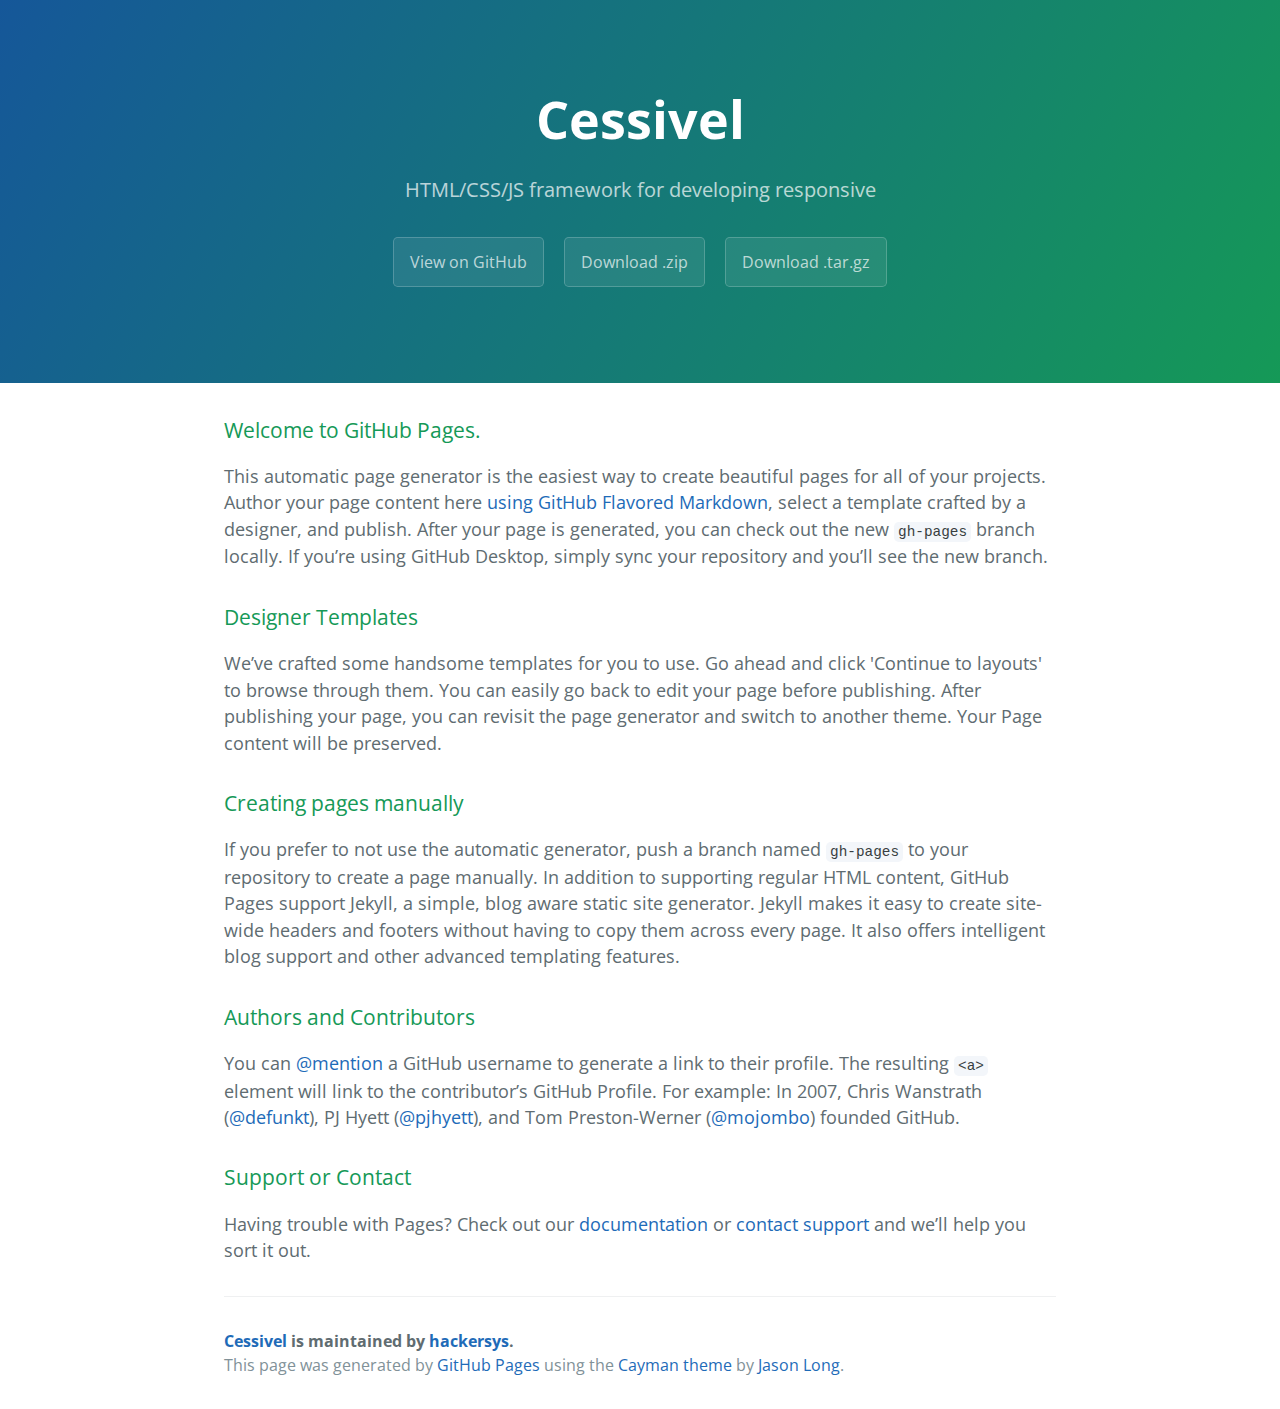
<file: index.html>
<!DOCTYPE html>
<html lang="en-us">
  <head>
    <meta charset="UTF-8">
    <title>Cessivel by hackersys</title>
    <meta name="viewport" content="width=device-width, initial-scale=1">
    <link rel="stylesheet" type="text/css" href="stylesheets/normalize.css" media="screen">
    <link href='https://fonts.googleapis.com/css?family=Open+Sans:400,700' rel='stylesheet' type='text/css'>
    <link rel="stylesheet" type="text/css" href="stylesheets/stylesheet.css" media="screen">
    <link rel="stylesheet" type="text/css" href="stylesheets/github-light.css" media="screen">
  </head>
  <body>
    <section class="page-header">
      <h1 class="project-name">Cessivel</h1>
      <h2 class="project-tagline">HTML/CSS/JS framework for developing responsive</h2>
      <a href="https://github.com/hackersys/cessivel" class="btn">View on GitHub</a>
      <a href="https://github.com/hackersys/cessivel/zipball/master" class="btn">Download .zip</a>
      <a href="https://github.com/hackersys/cessivel/tarball/master" class="btn">Download .tar.gz</a>
    </section>

    <section class="main-content">
      <h3>
<a id="welcome-to-github-pages" class="anchor" href="#welcome-to-github-pages" aria-hidden="true"><span aria-hidden="true" class="octicon octicon-link"></span></a>Welcome to GitHub Pages.</h3>

<p>This automatic page generator is the easiest way to create beautiful pages for all of your projects. Author your page content here <a href="https://guides.github.com/features/mastering-markdown/">using GitHub Flavored Markdown</a>, select a template crafted by a designer, and publish. After your page is generated, you can check out the new <code>gh-pages</code> branch locally. If you’re using GitHub Desktop, simply sync your repository and you’ll see the new branch.</p>

<h3>
<a id="designer-templates" class="anchor" href="#designer-templates" aria-hidden="true"><span aria-hidden="true" class="octicon octicon-link"></span></a>Designer Templates</h3>

<p>We’ve crafted some handsome templates for you to use. Go ahead and click 'Continue to layouts' to browse through them. You can easily go back to edit your page before publishing. After publishing your page, you can revisit the page generator and switch to another theme. Your Page content will be preserved.</p>

<h3>
<a id="creating-pages-manually" class="anchor" href="#creating-pages-manually" aria-hidden="true"><span aria-hidden="true" class="octicon octicon-link"></span></a>Creating pages manually</h3>

<p>If you prefer to not use the automatic generator, push a branch named <code>gh-pages</code> to your repository to create a page manually. In addition to supporting regular HTML content, GitHub Pages support Jekyll, a simple, blog aware static site generator. Jekyll makes it easy to create site-wide headers and footers without having to copy them across every page. It also offers intelligent blog support and other advanced templating features.</p>

<h3>
<a id="authors-and-contributors" class="anchor" href="#authors-and-contributors" aria-hidden="true"><span aria-hidden="true" class="octicon octicon-link"></span></a>Authors and Contributors</h3>

<p>You can <a href="https://help.github.com/articles/basic-writing-and-formatting-syntax/#mentioning-users-and-teams" class="user-mention">@mention</a> a GitHub username to generate a link to their profile. The resulting <code>&lt;a&gt;</code> element will link to the contributor’s GitHub Profile. For example: In 2007, Chris Wanstrath (<a href="https://github.com/defunkt" class="user-mention">@defunkt</a>), PJ Hyett (<a href="https://github.com/pjhyett" class="user-mention">@pjhyett</a>), and Tom Preston-Werner (<a href="https://github.com/mojombo" class="user-mention">@mojombo</a>) founded GitHub.</p>

<h3>
<a id="support-or-contact" class="anchor" href="#support-or-contact" aria-hidden="true"><span aria-hidden="true" class="octicon octicon-link"></span></a>Support or Contact</h3>

<p>Having trouble with Pages? Check out our <a href="https://help.github.com/pages">documentation</a> or <a href="https://github.com/contact">contact support</a> and we’ll help you sort it out.</p>

      <footer class="site-footer">
        <span class="site-footer-owner"><a href="https://github.com/hackersys/cessivel">Cessivel</a> is maintained by <a href="https://github.com/hackersys">hackersys</a>.</span>

        <span class="site-footer-credits">This page was generated by <a href="https://pages.github.com">GitHub Pages</a> using the <a href="https://github.com/jasonlong/cayman-theme">Cayman theme</a> by <a href="https://twitter.com/jasonlong">Jason Long</a>.</span>
      </footer>

    </section>

  
  </body>
</html>
</file>
<file: stylesheets/stylesheet.css>
* {
  box-sizing: border-box; }

body {
  padding: 0;
  margin: 0;
  font-family: "Open Sans", "Helvetica Neue", Helvetica, Arial, sans-serif;
  font-size: 16px;
  line-height: 1.5;
  color: #606c71; }

a {
  color: #1e6bb8;
  text-decoration: none; }
  a:hover {
    text-decoration: underline; }

.btn {
  display: inline-block;
  margin-bottom: 1rem;
  color: rgba(255, 255, 255, 0.7);
  background-color: rgba(255, 255, 255, 0.08);
  border-color: rgba(255, 255, 255, 0.2);
  border-style: solid;
  border-width: 1px;
  border-radius: 0.3rem;
  transition: color 0.2s, background-color 0.2s, border-color 0.2s; }
  .btn + .btn {
    margin-left: 1rem; }

.btn:hover {
  color: rgba(255, 255, 255, 0.8);
  text-decoration: none;
  background-color: rgba(255, 255, 255, 0.2);
  border-color: rgba(255, 255, 255, 0.3); }

@media screen and (min-width: 64em) {
  .btn {
    padding: 0.75rem 1rem; } }

@media screen and (min-width: 42em) and (max-width: 64em) {
  .btn {
    padding: 0.6rem 0.9rem;
    font-size: 0.9rem; } }

@media screen and (max-width: 42em) {
  .btn {
    display: block;
    width: 100%;
    padding: 0.75rem;
    font-size: 0.9rem; }
    .btn + .btn {
      margin-top: 1rem;
      margin-left: 0; } }

.page-header {
  color: #fff;
  text-align: center;
  background-color: #159957;
  background-image: linear-gradient(120deg, #155799, #159957); }

@media screen and (min-width: 64em) {
  .page-header {
    padding: 5rem 6rem; } }

@media screen and (min-width: 42em) and (max-width: 64em) {
  .page-header {
    padding: 3rem 4rem; } }

@media screen and (max-width: 42em) {
  .page-header {
    padding: 2rem 1rem; } }

.project-name {
  margin-top: 0;
  margin-bottom: 0.1rem; }

@media screen and (min-width: 64em) {
  .project-name {
    font-size: 3.25rem; } }

@media screen and (min-width: 42em) and (max-width: 64em) {
  .project-name {
    font-size: 2.25rem; } }

@media screen and (max-width: 42em) {
  .project-name {
    font-size: 1.75rem; } }

.project-tagline {
  margin-bottom: 2rem;
  font-weight: normal;
  opacity: 0.7; }

@media screen and (min-width: 64em) {
  .project-tagline {
    font-size: 1.25rem; } }

@media screen and (min-width: 42em) and (max-width: 64em) {
  .project-tagline {
    font-size: 1.15rem; } }

@media screen and (max-width: 42em) {
  .project-tagline {
    font-size: 1rem; } }

.main-content :first-child {
  margin-top: 0; }
.main-content img {
  max-width: 100%; }
.main-content h1, .main-content h2, .main-content h3, .main-content h4, .main-content h5, .main-content h6 {
  margin-top: 2rem;
  margin-bottom: 1rem;
  font-weight: normal;
  color: #159957; }
.main-content p {
  margin-bottom: 1em; }
.main-content code {
  padding: 2px 4px;
  font-family: Consolas, "Liberation Mono", Menlo, Courier, monospace;
  font-size: 0.9rem;
  color: #383e41;
  background-color: #f3f6fa;
  border-radius: 0.3rem; }
.main-content pre {
  padding: 0.8rem;
  margin-top: 0;
  margin-bottom: 1rem;
  font: 1rem Consolas, "Liberation Mono", Menlo, Courier, monospace;
  color: #567482;
  word-wrap: normal;
  background-color: #f3f6fa;
  border: solid 1px #dce6f0;
  border-radius: 0.3rem; }
  .main-content pre > code {
    padding: 0;
    margin: 0;
    font-size: 0.9rem;
    color: #567482;
    word-break: normal;
    white-space: pre;
    background: transparent;
    border: 0; }
.main-content .highlight {
  margin-bottom: 1rem; }
  .main-content .highlight pre {
    margin-bottom: 0;
    word-break: normal; }
.main-content .highlight pre, .main-content pre {
  padding: 0.8rem;
  overflow: auto;
  font-size: 0.9rem;
  line-height: 1.45;
  border-radius: 0.3rem; }
.main-content pre code, .main-content pre tt {
  display: inline;
  max-width: initial;
  padding: 0;
  margin: 0;
  overflow: initial;
  line-height: inherit;
  word-wrap: normal;
  background-color: transparent;
  border: 0; }
  .main-content pre code:before, .main-content pre code:after, .main-content pre tt:before, .main-content pre tt:after {
    content: normal; }
.main-content ul, .main-content ol {
  margin-top: 0; }
.main-content blockquote {
  padding: 0 1rem;
  margin-left: 0;
  color: #819198;
  border-left: 0.3rem solid #dce6f0; }
  .main-content blockquote > :first-child {
    margin-top: 0; }
  .main-content blockquote > :last-child {
    margin-bottom: 0; }
.main-content table {
  display: block;
  width: 100%;
  overflow: auto;
  word-break: normal;
  word-break: keep-all; }
  .main-content table th {
    font-weight: bold; }
  .main-content table th, .main-content table td {
    padding: 0.5rem 1rem;
    border: 1px solid #e9ebec; }
.main-content dl {
  padding: 0; }
  .main-content dl dt {
    padding: 0;
    margin-top: 1rem;
    font-size: 1rem;
    font-weight: bold; }
  .main-content dl dd {
    padding: 0;
    margin-bottom: 1rem; }
.main-content hr {
  height: 2px;
  padding: 0;
  margin: 1rem 0;
  background-color: #eff0f1;
  border: 0; }

@media screen and (min-width: 64em) {
  .main-content {
    max-width: 64rem;
    padding: 2rem 6rem;
    margin: 0 auto;
    font-size: 1.1rem; } }

@media screen and (min-width: 42em) and (max-width: 64em) {
  .main-content {
    padding: 2rem 4rem;
    font-size: 1.1rem; } }

@media screen and (max-width: 42em) {
  .main-content {
    padding: 2rem 1rem;
    font-size: 1rem; } }

.site-footer {
  padding-top: 2rem;
  margin-top: 2rem;
  border-top: solid 1px #eff0f1; }

.site-footer-owner {
  display: block;
  font-weight: bold; }

.site-footer-credits {
  color: #819198; }

@media screen and (min-width: 64em) {
  .site-footer {
    font-size: 1rem; } }

@media screen and (min-width: 42em) and (max-width: 64em) {
  .site-footer {
    font-size: 1rem; } }

@media screen and (max-width: 42em) {
  .site-footer {
    font-size: 0.9rem; } }
</file>
<file: stylesheets/github-light.css>
/*
   Copyright 2014 GitHub Inc.

   Licensed under the Apache License, Version 2.0 (the "License");
   you may not use this file except in compliance with the License.
   You may obtain a copy of the License at

       http://www.apache.org/licenses/LICENSE-2.0

   Unless required by applicable law or agreed to in writing, software
   distributed under the License is distributed on an "AS IS" BASIS,
   WITHOUT WARRANTIES OR CONDITIONS OF ANY KIND, either express or implied.
   See the License for the specific language governing permissions and
   limitations under the License.

*/

.pl-c /* comment */ {
  color: #969896;
}

.pl-c1      /* constant, markup.raw, meta.diff.header, meta.module-reference, meta.property-name, support, support.constant, support.variable, variable.other.constant */,
.pl-s .pl-v /* string variable */ {
  color: #0086b3;
}

.pl-e  /* entity */,
.pl-en /* entity.name */ {
  color: #795da3;
}

.pl-s .pl-s1 /* string source */,
.pl-smi      /* storage.modifier.import, storage.modifier.package, storage.type.java, variable.other, variable.parameter.function */ {
  color: #333;
}

.pl-ent /* entity.name.tag */ {
  color: #63a35c;
}

.pl-k /* keyword, storage, storage.type */ {
  color: #a71d5d;
}

.pl-pds              /* punctuation.definition.string, string.regexp.character-class */,
.pl-s                /* string */,
.pl-s .pl-pse .pl-s1 /* string punctuation.section.embedded source */,
.pl-sr               /* string.regexp */,
.pl-sr .pl-cce       /* string.regexp constant.character.escape */,
.pl-sr .pl-sra       /* string.regexp string.regexp.arbitrary-repitition */,
.pl-sr .pl-sre       /* string.regexp source.ruby.embedded */ {
  color: #183691;
}

.pl-v /* variable */ {
  color: #ed6a43;
}

.pl-id /* invalid.deprecated */ {
  color: #b52a1d;
}

.pl-ii /* invalid.illegal */ {
  background-color: #b52a1d;
  color: #f8f8f8;
}

.pl-sr .pl-cce /* string.regexp constant.character.escape */ {
  color: #63a35c;
  font-weight: bold;
}

.pl-ml /* markup.list */ {
  color: #693a17;
}

.pl-mh        /* markup.heading */,
.pl-mh .pl-en /* markup.heading entity.name */,
.pl-ms        /* meta.separator */ {
  color: #1d3e81;
  font-weight: bold;
}

.pl-mq /* markup.quote */ {
  color: #008080;
}

.pl-mi /* markup.italic */ {
  color: #333;
  font-style: italic;
}

.pl-mb /* markup.bold */ {
  color: #333;
  font-weight: bold;
}

.pl-md /* markup.deleted, meta.diff.header.from-file */ {
  background-color: #ffecec;
  color: #bd2c00;
}

.pl-mi1 /* markup.inserted, meta.diff.header.to-file */ {
  background-color: #eaffea;
  color: #55a532;
}

.pl-mdr /* meta.diff.range */ {
  color: #795da3;
  font-weight: bold;
}

.pl-mo /* meta.output */ {
  color: #1d3e81;
}
</file>
